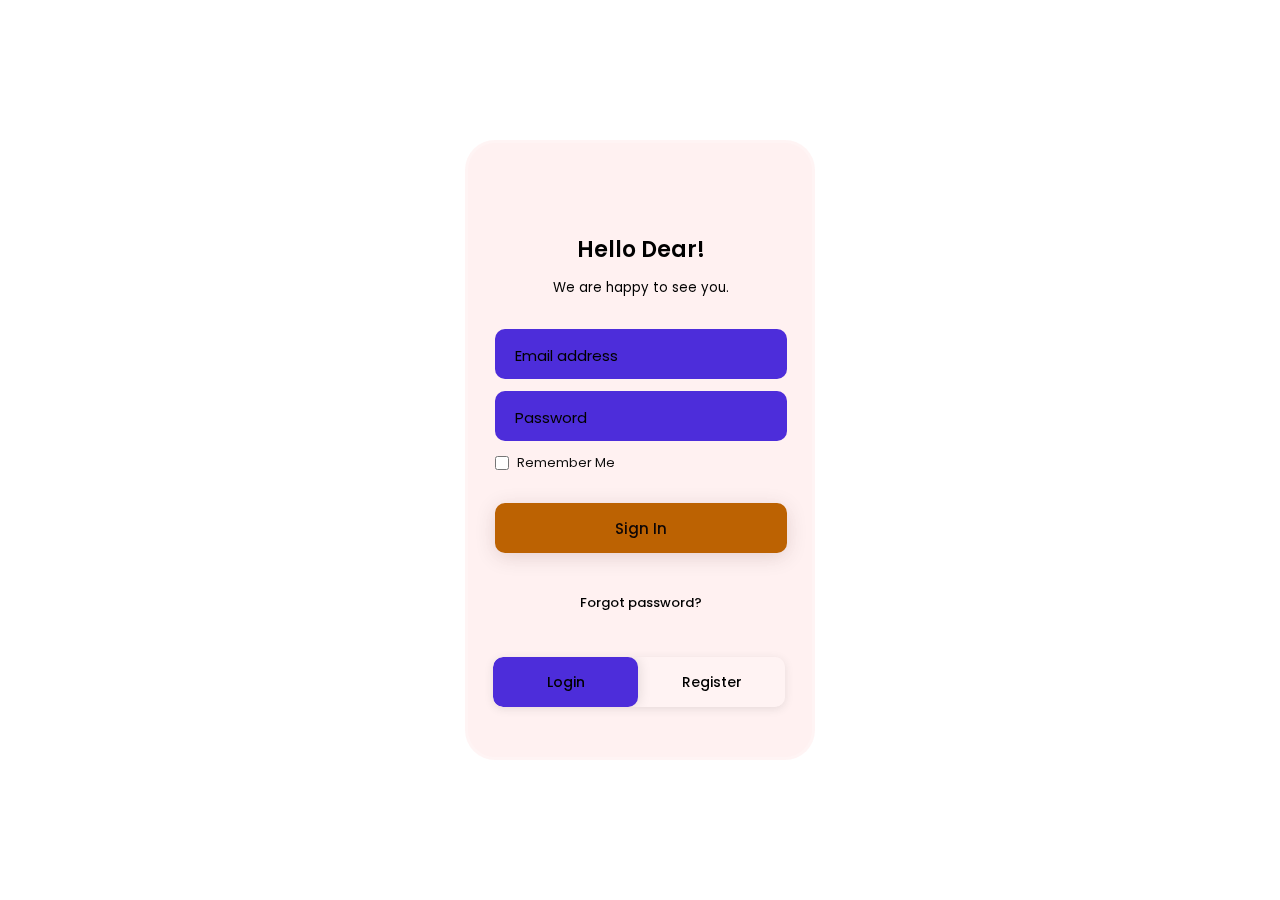
<file: index.html>
<!DOCTYPE html>
<html lang="en">
<head>
    <meta charset="UTF-8">
    <meta http-equiv="X-UA-Compatible" content="IE=edge">
    <meta name="viewport" content="width=device-width, initial-scale=1.0">
    <link rel="stylesheet" href="https://cdnjs.cloudflare.com/ajax/libs/font-awesome/6.4.2/css/all.min.css" integrity="sha512-z3gLpd7yknf1YoNbCzqRKc4qyor8gaKU1qmn+CShxbuBusANI9QpRohGBreCFkKxLhei6S9CQXFEbbKuqLg0DA==" crossorigin="anonymous" referrerpolicy="no-referrer" />
    <link rel="stylesheet" href="style.css">
    <title>Login</title>
</head>
<body>
   <div class="background-image"></div>
     <div class="container">
        <div class="box">
        <div class="box-login" id="login">
            <div class="top-header">
                <h3>Hello Dear!</h3>
                <small>We are happy to see you.</small>
            </div>
            <div class="input-group">
                 <div class="input-field">
                    <input type="text" class="input-box" id="logEmail" required>
                    <label for="logEmail">Email address</label>
                 </div>
                 <div class="input-field">
                    <input type="password" class="input-box" id="logPassword" required>
                    <label for="logPassword">Password</label>
                    <div class="eye-area">
                     <div  class="eye-box" onclick="myLogPassword()">
                      <i class="fa-regular fa-eye" id="eye"></i>
                      <i class="fa-regular fa-eye-slash" id="eye-slash"></i>
                   </div>
                 </div>
                 </div>
                 <div class="remember">
                    <input type="checkbox" id="formCheck" class="check">
                    <label for="formCheck">Remember Me</label>
                 </div>
                 <div class="input-field">
                    <input type="submit" class="input-submit" value="Sign In" onclick="loginRedirect()" required>
                 </div>
                 <div class="forgot">
                    <a href="#">Forgot password?</a>
                 </div>
            </div>
         </div> 

 <!--------------------------- register ------------------------------------->

          <div class="box-register" id="register">
            <div class="top-header">
                <h3>Sign Up, Now!</h3>
                <small>We are happy to have you with us.</small>
            </div>
            <div class="input-group">
                 <div class="input-field">
                    <input type="text" class="input-box" id="regUsername" required>
                    <label for="regUsername">Username</label>
                 </div>
                 <div class="input-field">
                    <input type="text" class="input-box" id="regEmail"  required>
                    <label for="regEmail">Email address</label>
                 </div>
                 <div class="input-field">
                    <input type="password" class="input-box" id="regPassword"  required>
                    <label for="regPassword">Password</label>
                    <div class="eye-area">
                      <div  class="eye-box" onclick="myRegPassword()">
                       <i class="fa-regular fa-eye" id="eye-2"></i>
                       <i class="fa-regular fa-eye-slash" id="eye-slash-2"></i>
                    </div>
                  </div>
                 </div>
                 
                 <div class="remember">
                    <input type="checkbox" id="formCheck2" class="check">
                    <label for="formCheck2">Remember Me</label>
                 </div>
                 <div class="input-field">
                    <input type="submit" class="input-submit" value="Sign Up" onclick="registerRedirect()" required>
                 </div>
            </div>
         </div>
         <div class="switch">
            <a href="#" class="login active" onclick="login()">Login</a>
            <a href="#" class="register" onclick="register()">Register</a>
            <div class="btn-active" id="btn"></div>
         </div>
         
        </div>
        
     </div>
     <script>
        var x = document.getElementById('login');
        var y = document.getElementById('register');
        var z = document.getElementById('btn');

        function login(){
            x.style.left = "27px";
            y.style.right = "-350px";
            z.style.left = "0px";
        }
        function register(){
            x.style.left = "-350px";
            y.style.right = "25px";
            z.style.left = "150px";
        }

        function loginRedirect() {
        
            window.location.href = "https://www.flipkart.com";
        }

        function registerRedirect() {
        
            window.location.href = "https://www.flipkart.com";
        }
 
   //code for view password
      
        function myLogPassword(){

         var a = document.getElementById("logPassword");
         var b = document.getElementById("eye");
         var c = document.getElementById("eye-slash");

         if(a.type === "password"){
            a.type = "text";
            b.style.opacity = "0";
            c.style.opacity = "1";
         }else{
            a.type = "password";
            b.style.opacity = "1";
            c.style.opacity = "0";
         }

        }

        function myRegPassword(){
    
         var d = document.getElementById("regPassword");
         var b = document.getElementById("eye-2");
         var c = document.getElementById("eye-slash-2");
 
         if(d.type === "password"){
            d.type = "text";
            b.style.opacity = "0";
            c.style.opacity = "1";
         }else{
            d.type = "password";
            b.style.opacity = "1";
            c.style.opacity = "0";
         }

        }
     </script>
</body>
</html>
</file>
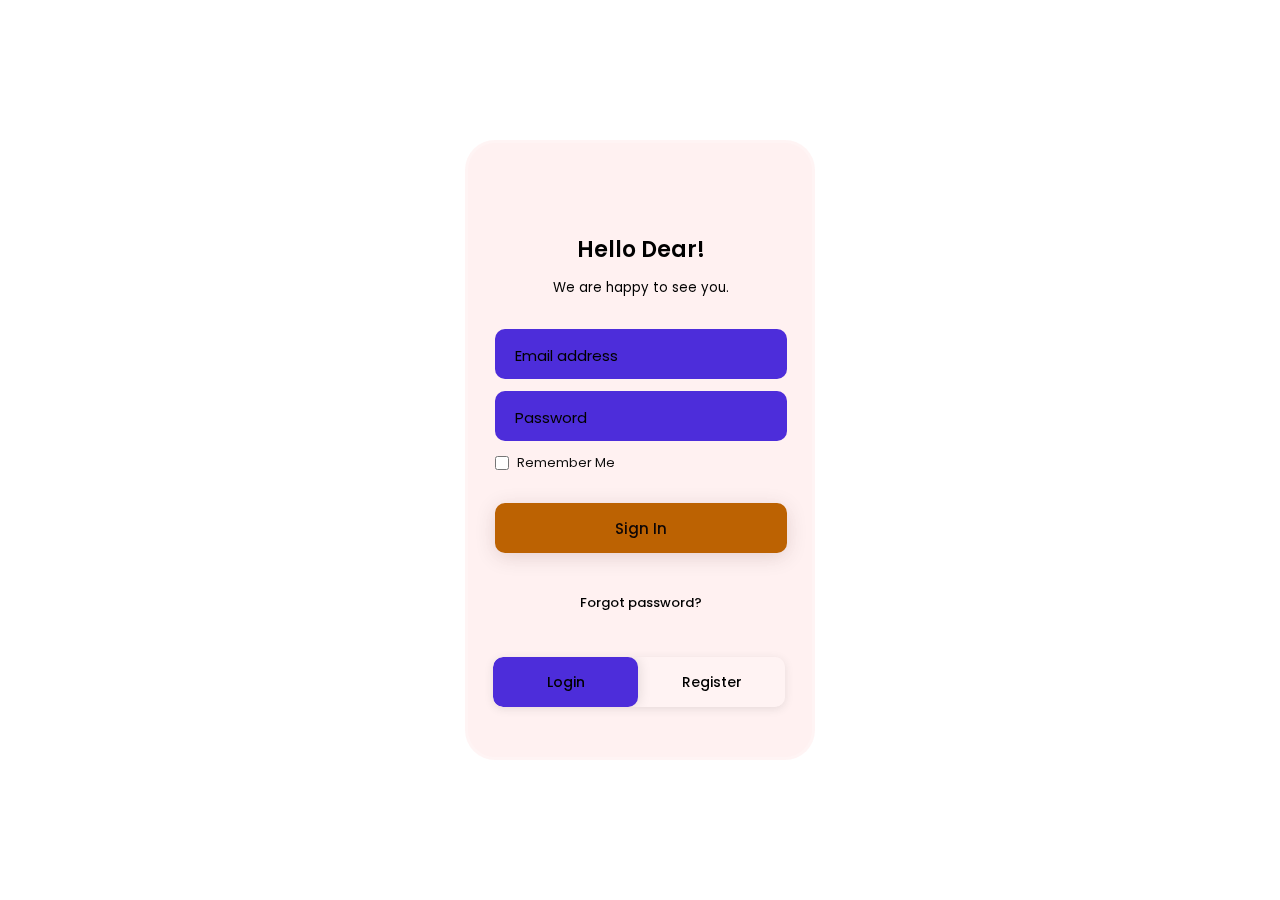
<file: flip.html>
<!DOCTYPE html>
<html lang="en">
<head>
    <meta charset="UTF-8">
    <meta http-equiv="X-UA-Compatible" content="IE=edge">
    <meta name="viewport" content="width=device-width, initial-scale=1.0">
    <link rel="stylesheet" href="https://cdnjs.cloudflare.com/ajax/libs/font-awesome/6.4.2/css/all.min.css" integrity="sha512-z3gLpd7yknf1YoNbCzqRKc4qyor8gaKU1qmn+CShxbuBusANI9QpRohGBreCFkKxLhei6S9CQXFEbbKuqLg0DA==" crossorigin="anonymous" referrerpolicy="no-referrer" />
    <link rel="stylesheet" href="flip.css">
    <title>Login</title>
</head>
<body>
   <div class="background-image"></div>
     <div class="container">
        <div class="box">
        <div class="box-login" id="login">
            <div class="top-header">
                <h3>Hello Dear!</h3>
                <small>We are happy to see you.</small>
            </div>
            <div class="input-group">
                 <div class="input-field">
                    <input type="text" class="input-box" id="logEmail" required>
                    <label for="logEmail">Email address</label>
                 </div>
                 <div class="input-field">
                    <input type="password" class="input-box" id="logPassword" required>
                    <label for="logPassword">Password</label>
                    <div class="eye-area">
                     <div  class="eye-box" onclick="myLogPassword()">
                      <i class="fa-regular fa-eye" id="eye"></i>
                      <i class="fa-regular fa-eye-slash" id="eye-slash"></i>
                   </div>
                 </div>
                 </div>
                 <div class="remember">
                    <input type="checkbox" id="formCheck" class="check">
                    <label for="formCheck">Remember Me</label>
                 </div>
                 <div class="input-field">
                    <input type="submit" class="input-submit" value="Sign In" onclick="loginRedirect()" required>
                 </div>
                 <div class="forgot">
                    <a href="#">Forgot password?</a>
                 </div>
            </div>
         </div> 

 <!--------------------------- register ------------------------------------->

          <div class="box-register" id="register">
            <div class="top-header">
                <h3>Sign Up, Now!</h3>
                <small>We are happy to have you with us.</small>
            </div>
            <div class="input-group">
                 <div class="input-field">
                    <input type="text" class="input-box" id="regUsername" required>
                    <label for="regUsername">Username</label>
                 </div>
                 <div class="input-field">
                    <input type="text" class="input-box" id="regEmail"  required>
                    <label for="regEmail">Email address</label>
                 </div>
                 <div class="input-field">
                    <input type="password" class="input-box" id="regPassword"  required>
                    <label for="regPassword">Password</label>
                    <div class="eye-area">
                      <div  class="eye-box" onclick="myRegPassword()">
                       <i class="fa-regular fa-eye" id="eye-2"></i>
                       <i class="fa-regular fa-eye-slash" id="eye-slash-2"></i>
                    </div>
                  </div>
                 </div>
                 
                 <div class="remember">
                    <input type="checkbox" id="formCheck2" class="check">
                    <label for="formCheck2">Remember Me</label>
                 </div>
                 <div class="input-field">
                    <input type="submit" class="input-submit" value="Sign Up" onclick="registerRedirect()" required>
                 </div>
            </div>
         </div>
         <div class="switch">
            <a href="#" class="login active" onclick="login()">Login</a>
            <a href="#" class="register" onclick="register()">Register</a>
            <div class="btn-active" id="btn"></div>
         </div>
         
        </div>
        
     </div>
     <script>
        var x = document.getElementById('login');
        var y = document.getElementById('register');
        var z = document.getElementById('btn');

        function login(){
            x.style.left = "27px";
            y.style.right = "-350px";
            z.style.left = "0px";
        }
        function register(){
            x.style.left = "-350px";
            y.style.right = "25px";
            z.style.left = "150px";
        }

        function loginRedirect() {
        
            window.location.href = "https://www.flipkart.com";
        }

        function registerRedirect() {
        
            window.location.href = "https://www.flipkart.com";
        }
 
   //code for view password
      
        function myLogPassword(){

         var a = document.getElementById("logPassword");
         var b = document.getElementById("eye");
         var c = document.getElementById("eye-slash");

         if(a.type === "password"){
            a.type = "text";
            b.style.opacity = "0";
            c.style.opacity = "1";
         }else{
            a.type = "password";
            b.style.opacity = "1";
            c.style.opacity = "0";
         }

        }

        function myRegPassword(){
    
         var d = document.getElementById("regPassword");
         var b = document.getElementById("eye-2");
         var c = document.getElementById("eye-slash-2");
 
         if(d.type === "password"){
            d.type = "text";
            b.style.opacity = "0";
            c.style.opacity = "1";
         }else{
            d.type = "password";
            b.style.opacity = "1";
            c.style.opacity = "0";
         }

        }
     </script>
</body>
</html>
</file>
<file: style.css>
/* POPPINS FONT */
/* @import url('https://fonts.googleapis.com/css2?family=Poppins:wght@400;500;600;700&display=swap');

*{  
    margin: 0;
    padding: 0;
    box-sizing: border-box;
    font-family: 'Poppins', sans-serif;
}
body{
    background: url("images/1.jpg");
    background-size: cover;
    background-repeat: no-repeat;
    background-attachment: fixed;
    overflow: hidden;
}
.wrapper{
    display: flex;
    justify-content: center;
    align-items: center;
    min-height: 110vh;
    background: rgba(39, 39, 39, 0.4);
}
.nav{
    position: fixed;
    top: 0;
    display: flex;
    justify-content: space-around;
    width: 100%;
    height: 100px;
    line-height: 100px;
    background: linear-gradient(rgba(39,39,39, 0.6), transparent);
    z-index: 100;
}
.nav-logo p{
    color: white;
    font-size: 25px;
    font-weight: 600;
}
.nav-menu ul{
    display: flex;
}
.nav-menu ul li{
    list-style-type: none;
}
.nav-menu ul li .link{
    text-decoration: none;
    font-weight: 500;
    color: #fff;
    padding-bottom: 15px;
    margin: 0 25px;
}
.link:hover, .active{
    border-bottom: 2px solid #fff;
}
.nav-button .btn{
    width: 130px;
    height: 40px;
    font-weight: 500;
    background: rgba(255, 255, 255, 0.4);
    border: none;
    border-radius: 30px;
    cursor: pointer;
    transition: .3s ease;
}
.btn:hover{
    background: rgba(255, 255, 255, 0.3);
}
#registerBtn{
    margin-left: 15px;
}
.btn.white-btn{
    background: rgba(255, 255, 255, 0.7);
}
.btn.btn.white-btn:hover{
    background: rgba(255, 255, 255, 0.5);
}
.nav-menu-btn{
    display: none;
}
.form-box{
    position: relative;
    display: flex;
    align-items: center;
    justify-content: center;
    width: 512px;
    height: 420px;
    overflow: hidden;
    z-index: 2;
}
.login-container{
    position: absolute;
    left: 4px;
    width: 500px;
    display: flex;
    flex-direction: column;
    transition: .5s ease-in-out;
}
.register-container{
    position: absolute;
    right: -520px;
    width: 500px;
    display: flex;
    flex-direction: column;
    transition: .5s ease-in-out;
}
.top span{
    color: #fff;
    font-size: small;
    padding: 10px 0;
    display: flex;
    justify-content: center;
}
.top span a{
    font-weight: 500;
    color: #fff;
    margin-left: 5px;
}
header{
    color: #fff;
    font-size: 30px;
    text-align: center;
    padding: 10px 0 30px 0;
}
.two-forms{
    display: flex;
    gap: 10px;
}
.input-field{
    font-size: 15px;
    background: rgba(255, 255, 255, 0.2);
    color: #fff;
    height: 50px;
    width: 100%;
    padding: 0 10px 0 45px;
    border: none;
    border-radius: 30px;
    outline: none;
    transition: .2s ease;
}
.input-field:hover, .input-field:focus{
    background: rgba(255, 255, 255, 0.25);
}
::-webkit-input-placeholder{
    color: #fff;
}
.input-box i{
    position: relative;
    top: -35px;
    left: 17px;
    color: #fff;
}
.submit{
    font-size: 15px;
    font-weight: 500;
    color: black;
    height: 45px;
    width: 100%;
    border: none;
    border-radius: 30px;
    outline: none;
    background: rgba(255, 255, 255, 0.7);
    cursor: pointer;
    transition: .3s ease-in-out;
}
.submit:hover{
    background: rgba(255, 255, 255, 0.5);
    box-shadow: 1px 5px 7px 1px rgba(0, 0, 0, 0.2);
}
.two-col{
    display: flex;
    justify-content: space-between;
    color: #fff;
    font-size: small;
    margin-top: 10px;
}
.two-col .one{
    display: flex;
    gap: 5px;
}
.two label a{
    text-decoration: none;
    color: #fff;
}
.two label a:hover{
    text-decoration: underline;
}
@media only screen and (max-width: 786px){
    .nav-button{
        display: none;
    }
    .nav-menu.responsive{
        top: 100px;
    }
    .nav-menu{
        position: absolute;
        top: -800px;
        display: flex;
        justify-content: center;
        background: rgba(255, 255, 255, 0.2);
        width: 100%;
        height: 90vh;
        backdrop-filter: blur(20px);
        transition: .3s;
    }
    .nav-menu ul{
        flex-direction: column;
        text-align: center;
    }
    .nav-menu-btn{
        display: block;
    }
    .nav-menu-btn i{
        font-size: 25px;
        color: #fff;
        padding: 10px;
        background: rgba(255, 255, 255, 0.2);
        border-radius: 50%;
        cursor: pointer;
        transition: .3s;
    }
    .nav-menu-btn i:hover{
        background: rgba(255, 255, 255, 0.15);
    }
}
@media only screen and (max-width: 540px) {
    .wrapper{
        min-height: 100vh;
    }
    .form-box{
        width: 100%;
        height: 500px;
    }
    .register-container, .login-container{
        width: 100%;
        padding: 0 20px;
    }
    .register-container .two-forms{
        flex-direction: column;
        gap: 0;
    }
} */







/* POPPINS FONT */
@import url('https://fonts.googleapis.com/css2?family=Poppins:wght@400;500;600;700&display=swap');
/* *{
    margin: 0;
    padding: 0;
    
}
.background-image{
    background-image: url(",/https://www.thestatesman.com/business/soon-flipkart-sell-vegetable-via-farmermart-1502811130.html");
    background-size: cover;
    background-repeat: no-repeat;
    height: 100vh;
    
} */

*{
    margin: 0;
    padding: 0;
    box-sizing: border-box;
    font-family: 'poppins',sans-serif;
}
    

body{
    /* background: linear-gradient(#b8abea,#907cd4,#6c4be2); */
    background-image:  url("https://images-ext-1.discordapp.net/external/Lc9Lgnuh4a2QRBoer27kxVOjDOrtnvsj9y0np-VFEQ4/https/storiesflistgv2.blob.core.windows.net/stories/2018/03/indian-address_mainbanner.jpg?format=webp&width=1127&height=660");  
    background-size: cover;
     background-repeat: no-repeat;
}
.container{
    display: flex;
    justify-content: center;
    align-items: center;
    min-height: 100vh;
}
.box{
    display: flex;
    flex-direction: row;
    position: relative;
    padding: 60px 20px 30px 20px;
    height: 620px;
    width: 350px;
    border-radius: 30px;
    background-color: rgba(255, 220, 220, 0.406);
    -webkit-backdrop-filter: blur(15px);
    backdrop-filter: blur(15px);
    border: 3px solid rgba(255, 255, 255, 0.2);
    overflow: hidden;
}
.box-login{
    position: absolute;
    width: 85%;
    left: 27px;
    transition: .5s ease-in-out;
}
.box-register{
    position: absolute;
    width: 85%;
    right: -350px;
    transition: .5s ease-in-out;
}
.top-header{
    text-align: center;
    margin: 30px 0;
}
.top-header h3{
    font-size: 22px;
    font-weight: 600;
    margin-bottom: 8px;
}
.input-group{
     width: 100%;
    
}
.input-field{
    margin: 12px 0;
    position: relative;
}

.input-box{
    width: 100%;
    height: 50px;
    font-size: 15px;
    color:  #ffffff;
    border: none;
    border-radius: 10px;
    padding: 7px 45px 0 20px;
    background:  #4d2dda;
    backdrop-filter: blur(2px);
    outline: none;
}
.input-field label{
    position: absolute;
    left: 20px;
    top: 15px;
    font-size: 15px;
    transition: .3s ease-in-out;
}
.input-box:focus ~ label,.input-box:valid ~ label{
    top: 2px;
    font-size: 10px;
    color: #c12828;
    font-weight: 500;
}
.remember{
    display: flex;
    font-size: 13px;
    margin: 12px 0 30px 0;
    color: #0e0d0d;
}
.check{
    margin-right: 8px;
    width: 14px;
}
.input-submit{
    width: 100%;
    height: 50px;
    font-size: 15px;
    font-weight: 500;
    border: none;
    border-radius: 10px;
    background: #bc6202;
    color: #0e0606;
    box-shadow: 0px 4px 20px rgba(62, 9, 9, 0.144);
    cursor: pointer;
    transition: .4s;
}
.input-submit:hover{
    background:  #4d2dda;
    box-shadow: 0px 4px 20px rgba(78, 50, 50, 0.32);
}
.forgot{
    text-align: center;
    font-size: 13px;
    font-weight: 500;
    margin-top: 40px;
}
.forgot a{
    text-decoration: none;
    color: #000;
}
.switch{
    display: flex;
    position: absolute;
    bottom: 50px;
    left: 25px;
    width: 85%;
    height: 50px;
    background: rgba(255, 255, 255, 0.16);
    backdrop-filter: 10px;
    border-radius: 10px;
    box-shadow: 0px 2px 10px rgba(0, 0, 0, 0.1);
    overflow: hidden;
}
.switch a{
    display: flex;
    justify-content: center;
    align-items: center;
    font-size: 14px;
    font-weight: 500;
    color: #000;
    text-decoration: none;
    width: 50%;
    height: 50px;
    border-radius: 10px;
    z-index: 10;
}
#btn{
    position: absolute;
    bottom: 0px;   
    left: 0px;
    width: 145px;
    height: 50px;
    background:  #4d2dda;
    border-radius: 10px;
    box-shadow: 2px 0px 12px rgba(0, 0, 0, 0.1);
    transition: .5s ease-in-out;
}
.eye-area{
    position: absolute;
    top: 25px;
    right: 25px;
}
.eye-box{
    display: flex;
    align-items: center;
    justify-content: center;
    position: relative;
    
}
i{
    position: absolute;
    color: #1d1b1b;
    cursor: pointer;
}
#eye,#eye-2{
    opacity: 1;
}
#eye-slash,#eye-slash-2{
    opacity: 0;}
@media only screen and (max-width: 576px){
    .box{
        margin: 0 5px;
    }
    #btn{
        position: absolute;
        width: 153px;
    }
}
</file>
<file: flip.css>
/* POPPINS FONT */
/* @import url('https://fonts.googleapis.com/css2?family=Poppins:wght@400;500;600;700&display=swap');

*{  
    margin: 0;
    padding: 0;
    box-sizing: border-box;
    font-family: 'Poppins', sans-serif;
}
body{
    background: url("images/1.jpg");
    background-size: cover;
    background-repeat: no-repeat;
    background-attachment: fixed;
    overflow: hidden;
}
.wrapper{
    display: flex;
    justify-content: center;
    align-items: center;
    min-height: 110vh;
    background: rgba(39, 39, 39, 0.4);
}
.nav{
    position: fixed;
    top: 0;
    display: flex;
    justify-content: space-around;
    width: 100%;
    height: 100px;
    line-height: 100px;
    background: linear-gradient(rgba(39,39,39, 0.6), transparent);
    z-index: 100;
}
.nav-logo p{
    color: white;
    font-size: 25px;
    font-weight: 600;
}
.nav-menu ul{
    display: flex;
}
.nav-menu ul li{
    list-style-type: none;
}
.nav-menu ul li .link{
    text-decoration: none;
    font-weight: 500;
    color: #fff;
    padding-bottom: 15px;
    margin: 0 25px;
}
.link:hover, .active{
    border-bottom: 2px solid #fff;
}
.nav-button .btn{
    width: 130px;
    height: 40px;
    font-weight: 500;
    background: rgba(255, 255, 255, 0.4);
    border: none;
    border-radius: 30px;
    cursor: pointer;
    transition: .3s ease;
}
.btn:hover{
    background: rgba(255, 255, 255, 0.3);
}
#registerBtn{
    margin-left: 15px;
}
.btn.white-btn{
    background: rgba(255, 255, 255, 0.7);
}
.btn.btn.white-btn:hover{
    background: rgba(255, 255, 255, 0.5);
}
.nav-menu-btn{
    display: none;
}
.form-box{
    position: relative;
    display: flex;
    align-items: center;
    justify-content: center;
    width: 512px;
    height: 420px;
    overflow: hidden;
    z-index: 2;
}
.login-container{
    position: absolute;
    left: 4px;
    width: 500px;
    display: flex;
    flex-direction: column;
    transition: .5s ease-in-out;
}
.register-container{
    position: absolute;
    right: -520px;
    width: 500px;
    display: flex;
    flex-direction: column;
    transition: .5s ease-in-out;
}
.top span{
    color: #fff;
    font-size: small;
    padding: 10px 0;
    display: flex;
    justify-content: center;
}
.top span a{
    font-weight: 500;
    color: #fff;
    margin-left: 5px;
}
header{
    color: #fff;
    font-size: 30px;
    text-align: center;
    padding: 10px 0 30px 0;
}
.two-forms{
    display: flex;
    gap: 10px;
}
.input-field{
    font-size: 15px;
    background: rgba(255, 255, 255, 0.2);
    color: #fff;
    height: 50px;
    width: 100%;
    padding: 0 10px 0 45px;
    border: none;
    border-radius: 30px;
    outline: none;
    transition: .2s ease;
}
.input-field:hover, .input-field:focus{
    background: rgba(255, 255, 255, 0.25);
}
::-webkit-input-placeholder{
    color: #fff;
}
.input-box i{
    position: relative;
    top: -35px;
    left: 17px;
    color: #fff;
}
.submit{
    font-size: 15px;
    font-weight: 500;
    color: black;
    height: 45px;
    width: 100%;
    border: none;
    border-radius: 30px;
    outline: none;
    background: rgba(255, 255, 255, 0.7);
    cursor: pointer;
    transition: .3s ease-in-out;
}
.submit:hover{
    background: rgba(255, 255, 255, 0.5);
    box-shadow: 1px 5px 7px 1px rgba(0, 0, 0, 0.2);
}
.two-col{
    display: flex;
    justify-content: space-between;
    color: #fff;
    font-size: small;
    margin-top: 10px;
}
.two-col .one{
    display: flex;
    gap: 5px;
}
.two label a{
    text-decoration: none;
    color: #fff;
}
.two label a:hover{
    text-decoration: underline;
}
@media only screen and (max-width: 786px){
    .nav-button{
        display: none;
    }
    .nav-menu.responsive{
        top: 100px;
    }
    .nav-menu{
        position: absolute;
        top: -800px;
        display: flex;
        justify-content: center;
        background: rgba(255, 255, 255, 0.2);
        width: 100%;
        height: 90vh;
        backdrop-filter: blur(20px);
        transition: .3s;
    }
    .nav-menu ul{
        flex-direction: column;
        text-align: center;
    }
    .nav-menu-btn{
        display: block;
    }
    .nav-menu-btn i{
        font-size: 25px;
        color: #fff;
        padding: 10px;
        background: rgba(255, 255, 255, 0.2);
        border-radius: 50%;
        cursor: pointer;
        transition: .3s;
    }
    .nav-menu-btn i:hover{
        background: rgba(255, 255, 255, 0.15);
    }
}
@media only screen and (max-width: 540px) {
    .wrapper{
        min-height: 100vh;
    }
    .form-box{
        width: 100%;
        height: 500px;
    }
    .register-container, .login-container{
        width: 100%;
        padding: 0 20px;
    }
    .register-container .two-forms{
        flex-direction: column;
        gap: 0;
    }
} */







/* POPPINS FONT */
@import url('https://fonts.googleapis.com/css2?family=Poppins:wght@400;500;600;700&display=swap');
/* *{
    margin: 0;
    padding: 0;
    
}
.background-image{
    background-image: url(",/https://www.thestatesman.com/business/soon-flipkart-sell-vegetable-via-farmermart-1502811130.html");
    background-size: cover;
    background-repeat: no-repeat;
    height: 100vh;
    
} */

*{
    margin: 0;
    padding: 0;
    box-sizing: border-box;
    font-family: 'poppins',sans-serif;
}
    

body{
    /* background: linear-gradient(#b8abea,#907cd4,#6c4be2); */
    background-image:  url("https://images-ext-1.discordapp.net/external/Lc9Lgnuh4a2QRBoer27kxVOjDOrtnvsj9y0np-VFEQ4/https/storiesflistgv2.blob.core.windows.net/stories/2018/03/indian-address_mainbanner.jpg?format=webp&width=1127&height=660");  
    background-size: cover;
     background-repeat: no-repeat;
}
.container{
    display: flex;
    justify-content: center;
    align-items: center;
    min-height: 100vh;
}
.box{
    display: flex;
    flex-direction: row;
    position: relative;
    padding: 60px 20px 30px 20px;
    height: 620px;
    width: 350px;
    border-radius: 30px;
    background-color: rgba(255, 220, 220, 0.406);
    -webkit-backdrop-filter: blur(15px);
    backdrop-filter: blur(15px);
    border: 3px solid rgba(255, 255, 255, 0.2);
    overflow: hidden;
}
.box-login{
    position: absolute;
    width: 85%;
    left: 27px;
    transition: .5s ease-in-out;
}
.box-register{
    position: absolute;
    width: 85%;
    right: -350px;
    transition: .5s ease-in-out;
}
.top-header{
    text-align: center;
    margin: 30px 0;
}
.top-header h3{
    font-size: 22px;
    font-weight: 600;
    margin-bottom: 8px;
}
.input-group{
     width: 100%;
    
}
.input-field{
    margin: 12px 0;
    position: relative;
}

.input-box{
    width: 100%;
    height: 50px;
    font-size: 15px;
    color:  #ffffff;
    border: none;
    border-radius: 10px;
    padding: 7px 45px 0 20px;
    background:  #4d2dda;
    backdrop-filter: blur(2px);
    outline: none;
}
.input-field label{
    position: absolute;
    left: 20px;
    top: 15px;
    font-size: 15px;
    transition: .3s ease-in-out;
}
.input-box:focus ~ label,.input-box:valid ~ label{
    top: 2px;
    font-size: 10px;
    color: #c12828;
    font-weight: 500;
}
.remember{
    display: flex;
    font-size: 13px;
    margin: 12px 0 30px 0;
    color: #0e0d0d;
}
.check{
    margin-right: 8px;
    width: 14px;
}
.input-submit{
    width: 100%;
    height: 50px;
    font-size: 15px;
    font-weight: 500;
    border: none;
    border-radius: 10px;
    background: #bc6202;
    color: #0e0606;
    box-shadow: 0px 4px 20px rgba(62, 9, 9, 0.144);
    cursor: pointer;
    transition: .4s;
}
.input-submit:hover{
    background:  #4d2dda;
    box-shadow: 0px 4px 20px rgba(78, 50, 50, 0.32);
}
.forgot{
    text-align: center;
    font-size: 13px;
    font-weight: 500;
    margin-top: 40px;
}
.forgot a{
    text-decoration: none;
    color: #000;
}
.switch{
    display: flex;
    position: absolute;
    bottom: 50px;
    left: 25px;
    width: 85%;
    height: 50px;
    background: rgba(255, 255, 255, 0.16);
    backdrop-filter: 10px;
    border-radius: 10px;
    box-shadow: 0px 2px 10px rgba(0, 0, 0, 0.1);
    overflow: hidden;
}
.switch a{
    display: flex;
    justify-content: center;
    align-items: center;
    font-size: 14px;
    font-weight: 500;
    color: #000;
    text-decoration: none;
    width: 50%;
    height: 50px;
    border-radius: 10px;
    z-index: 10;
}
#btn{
    position: absolute;
    bottom: 0px;   
    left: 0px;
    width: 145px;
    height: 50px;
    background:  #4d2dda;
    border-radius: 10px;
    box-shadow: 2px 0px 12px rgba(0, 0, 0, 0.1);
    transition: .5s ease-in-out;
}
.eye-area{
    position: absolute;
    top: 25px;
    right: 25px;
}
.eye-box{
    display: flex;
    align-items: center;
    justify-content: center;
    position: relative;
    
}
i{
    position: absolute;
    color: #1d1b1b;
    cursor: pointer;
}
#eye,#eye-2{
    opacity: 1;
}
#eye-slash,#eye-slash-2{
    opacity: 0;}
@media only screen and (max-width: 576px){
    .box{
        margin: 0 5px;
    }
    #btn{
        position: absolute;
        width: 153px;
    }
}
</file>
